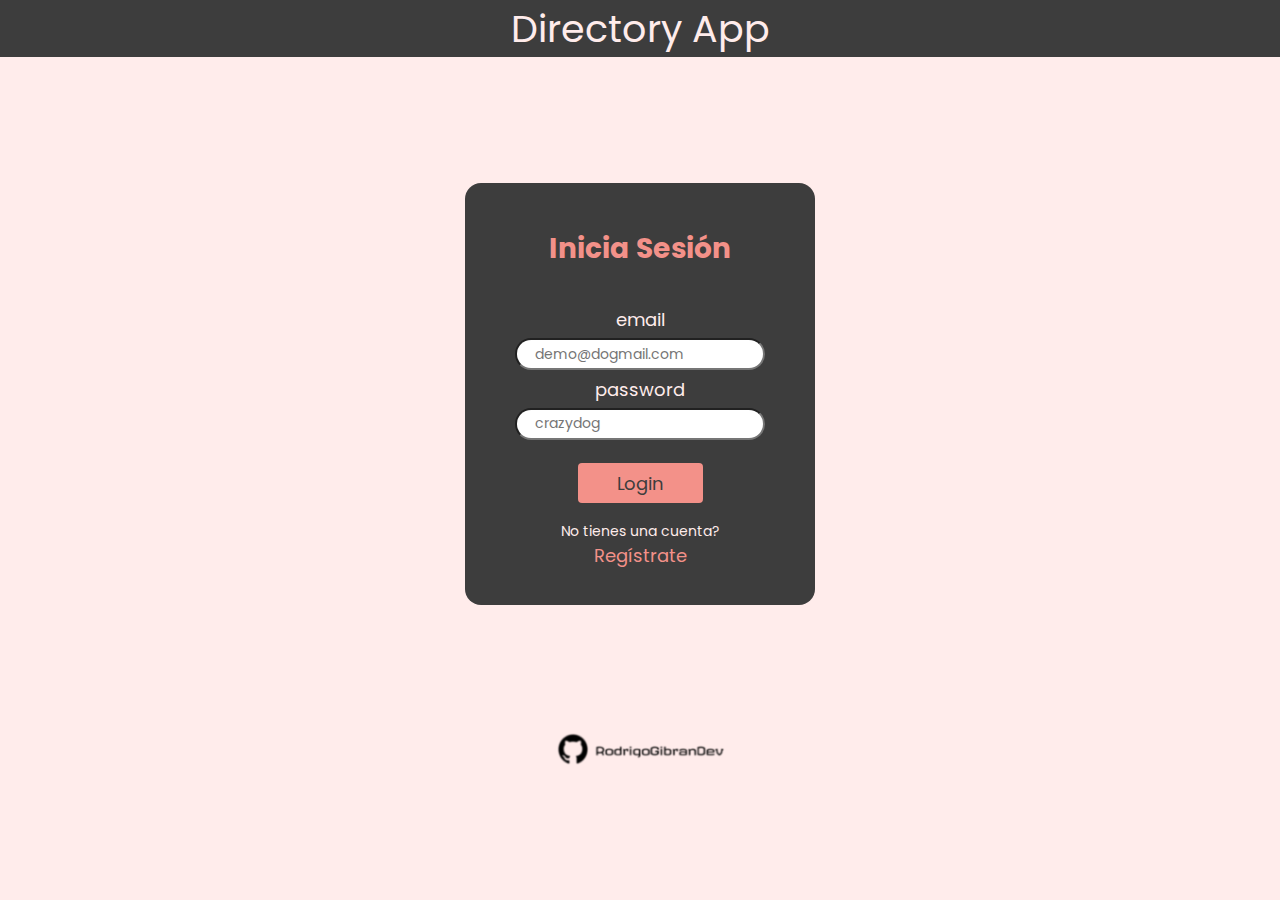
<file: index.html>
<!DOCTYPE html>
<html lang="en">

<head>
    <meta charset="UTF-8">
    <meta http-equiv="X-UA-Compatible" content="IE=edge">
    <meta name="viewport" content="width=device-width, initial-scale=1.0">
    <link rel="preconnect" href="https://fonts.googleapis.com">
    <link rel="preconnect" href="https://fonts.gstatic.com" crossorigin>
    <link rel="stylesheet" href="https://fonts.googleapis.com/icon?family=Material+Icons">
    <link href="https://fonts.googleapis.com/css2?family=Poppins:wght@500&display=swap" rel="stylesheet">
    <link href="https://fonts.googleapis.com/css?family=Material+Icons|Material+Icons+Outlined|Material+Icons+Two+Tone|Material+Icons+Round|Material+Icons+Sharp" rel="stylesheet">

    <link rel="stylesheet" href="styles.css">
    <title>Mongo CRUD</title>
</head>

<body>
    <header>Directory App</header>
    <div class="main-table">
        <div class="table-control">
            <p>Mis Contactos</p>
            <div class="tc-btns">
                <button id="Add" class="material-icons" href="./new-user.html">person_add_alt</button>
            </div>
        </div>
        <div class="table">
            <div class="table-title">
                <p>Name</p>
                <p>e-mail</p>
                <p>Phone</p>
                <p>Actions</p>
            </div>
            <div id="table-body">

            </div>
            <div class="pagination">
                <div id="showing">

                </div>
                <div class="pagination-control">
                    <button class="pg-ctrl" id="previous">Anterior</button>
                    <button class="pg-ctrl" id="next">Siguiente</button>
                </div>
            </div>
        </div>
    </div>
    <footer>
        <a href="https://github.com/The-Cyber-Tiger">
            <img src="./RGDev.png" alt="RodrigoGibranDev" id="rgdev">
        </a>
    </footer>
    <script src="./app.js" type="module"></script>
</body>

</html>
</file>
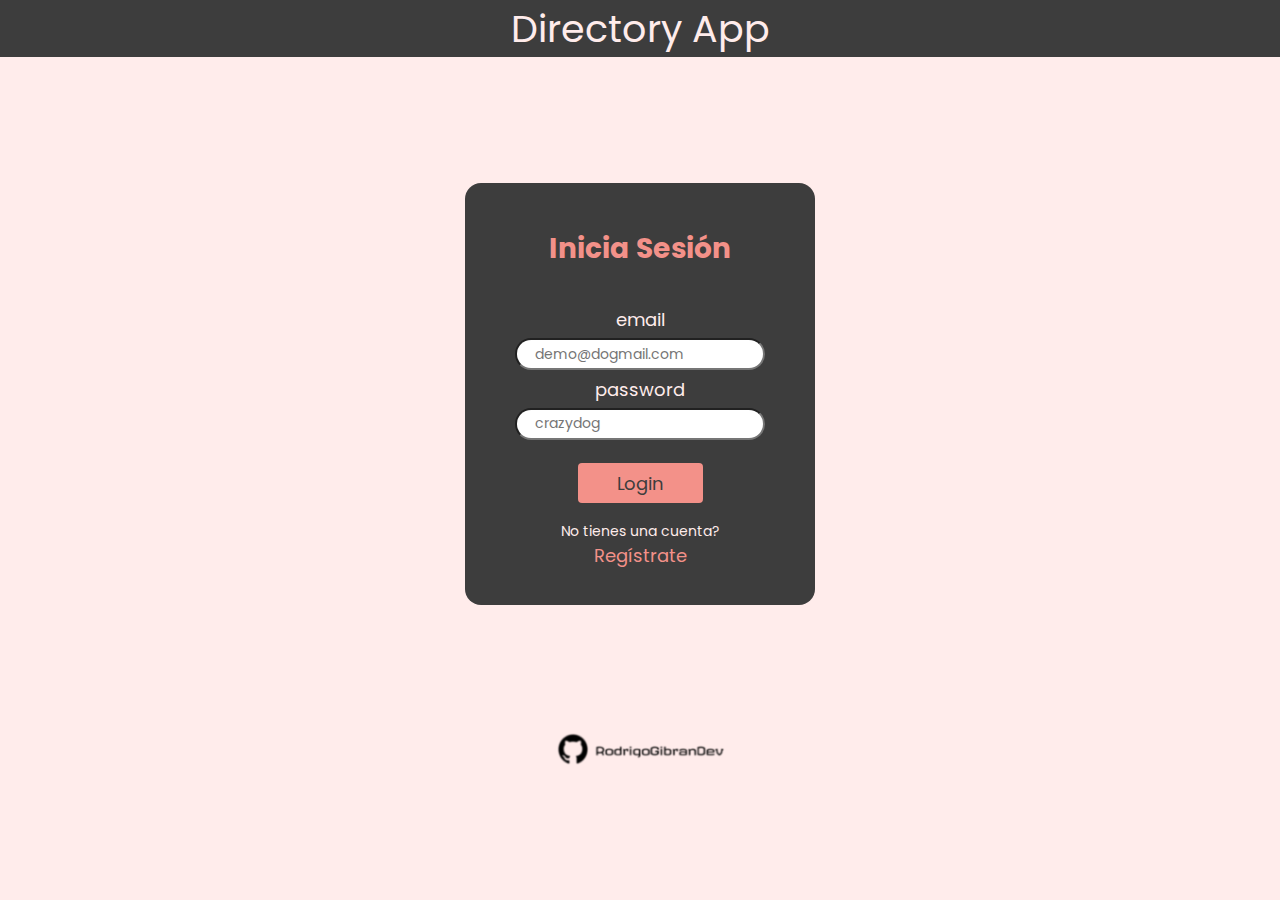
<file: pages/edit-user.html>
<!DOCTYPE html>
<html lang="en">

<head>
    <meta charset="UTF-8">
    <meta http-equiv="X-UA-Compatible" content="IE=edge">
    <meta name="viewport" content="width=device-width, initial-scale=1.0">
    <link rel="preconnect" href="https://fonts.googleapis.com">
    <link rel="preconnect" href="https://fonts.gstatic.com" crossorigin>
    <link rel="stylesheet" href="https://fonts.googleapis.com/icon?family=Material+Icons">
    <link href="https://fonts.googleapis.com/css2?family=Poppins:wght@500&display=swap" rel="stylesheet">

    <link rel="stylesheet" href="../styles.css">

    <title>Mongo CRUD</title>

</head>

<body>

    <header><a href="../index.html">Directory App</a></header>

    <div class="main-table">
        <div class="table-control">
            <p>Editar Usuario</p>
        </div>
        <div class="table">

            <div class="user-form" id="user">

            </div>

        </div>
    </div>
    <footer>
        <a href="https://github.com/The-Cyber-Tiger">
            <img src="../RGDev.png" alt="RodrigoGibranDev" id="rgdev">
        </a>
    </footer>
    <script src="./edit-usr.js" type="module"></script>
</body>

</html>
</file>
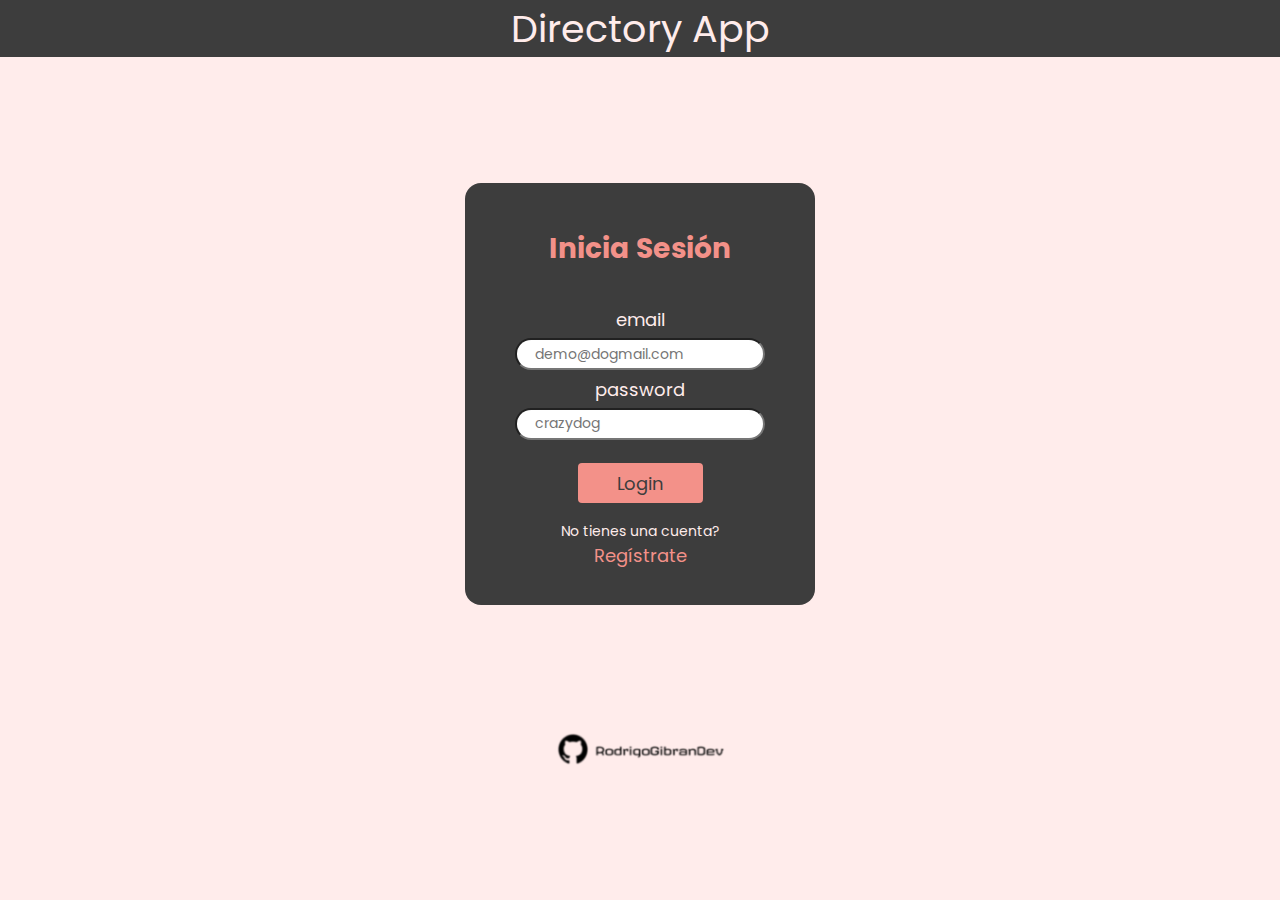
<file: pages/login.html>
<!DOCTYPE html>
<html lang="en">

<head>
    <meta charset="UTF-8">
    <meta http-equiv="X-UA-Compatible" content="IE=edge">
    <meta name="viewport" content="width=device-width, initial-scale=1.0">
    <link rel="preconnect" href="https://fonts.googleapis.com">
    <link rel="preconnect" href="https://fonts.gstatic.com" crossorigin>
    <link rel="stylesheet" href="https://fonts.googleapis.com/icon?family=Material+Icons">
    <link href="https://fonts.googleapis.com/css2?family=Poppins:wght@500&display=swap" rel="stylesheet">
    <link href="https://fonts.googleapis.com/css?family=Material+Icons|Material+Icons+Outlined|Material+Icons+Two+Tone|Material+Icons+Round|Material+Icons+Sharp" rel="stylesheet">

    <link rel="stylesheet" href="../styles.css">
    <title>Mongo CRUD</title>
</head>

<body>
    <header>Directory App</header>
    <div class="login-table">
        <div class="login-box">
            <h2>Inicia Sesión</h2>
            <form id="formLogin">
                <label for="email">email</label>
                <input id="email" type="text" placeholder="demo@dogmail.com">
                <label for="password">password</label>
                <input id="password" type="password" placeholder="crazydog">
                <button id="btnLogin" type="submit">Login</button>
            </form>
            <p>No tienes una cuenta?</p><a href="#">Regístrate</a>
        </div>
    </div>
    <footer>
        <a href="https://github.com/The-Cyber-Tiger">
            <img src="../RGDev.png" alt="RodrigoGibranDev" id="rgdev">
        </a>
    </footer>
    <script src="login.js" type="module"></script>
</body>

</html>
</file>
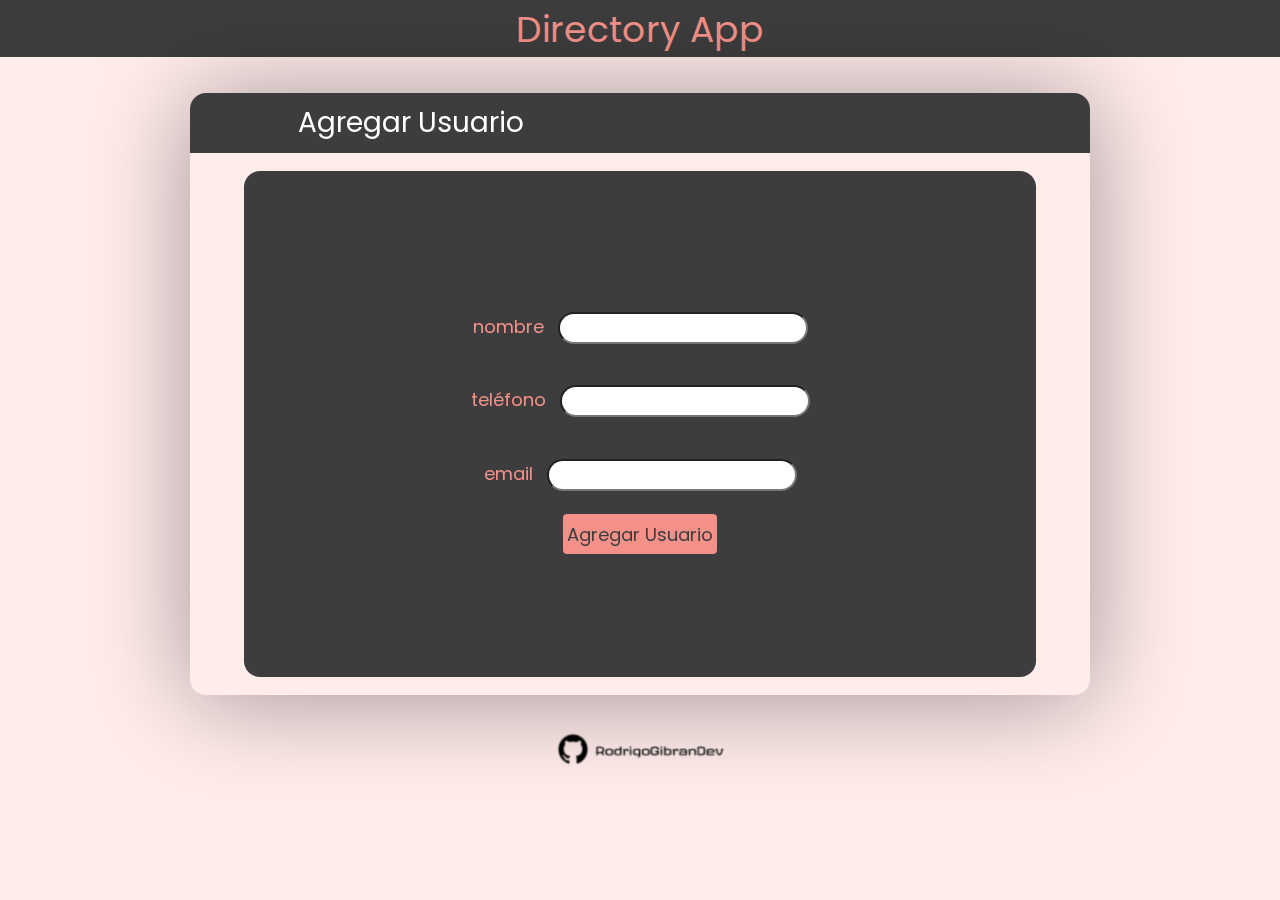
<file: pages/new-user.html>
<!DOCTYPE html>
<html lang="en">

<head>
    <meta charset="UTF-8">
    <meta http-equiv="X-UA-Compatible" content="IE=edge">
    <meta name="viewport" content="width=device-width, initial-scale=1.0">
    <link rel="preconnect" href="https://fonts.googleapis.com">
    <link rel="preconnect" href="https://fonts.gstatic.com" crossorigin>
    <link rel="stylesheet" href="https://fonts.googleapis.com/icon?family=Material+Icons">
    <link href="https://fonts.googleapis.com/css2?family=Poppins:wght@500&display=swap" rel="stylesheet">

    <link rel="stylesheet" href="../styles.css">

    <title>Mongo CRUD</title>

</head>

<body>

    <header><a href="../index.html">Directory App</a></header>

    <div class="main-table">
        <div class="table-control">
            <p>Agregar Usuario</p>
        </div>
        <div class="table">

            <div class="user-form" id="user">




            </div>

        </div>
    </div>
    <footer>
        <a href="https://github.com/The-Cyber-Tiger">
            <img src="../RGDev.png" alt="RodrigoGibranDev" id="rgdev">
        </a>
    </footer>
    <script src="./new-user.js" type="module"></script>
</body>

</html>
</file>
<file: styles.css>
* {
    margin: 0;
    padding: 0;
    box-sizing: border-box;
    font-family: 'Poppins', sans-serif;
    font-size: 18px;
}

:root {
    --phantom-white: #DCDCDC;
    --dark-shadow: #3D3D3D;
    --mamey-gang: #FFECEB;
    --mamey-child: #FFCECA;
    --mamey-boss: #F39189;
    --blue-buddie: #56EAFE;
}

body {
    display: flex;
    flex-direction: column;
    justify-content: space-between;
    align-items: center;
    height: 90vh;
    background-color: var(--mamey-gang);
}

header {
    width: 100%;
    font-size: 38px;
    color: var(--mamey-gang);
    text-align: center;
    background-color: var(--dark-shadow);
}

header a {
    text-decoration: none;
    color: var(--mamey-boss);
    font-size: 36px;
}

.main-table {
    display: flex;
    flex-direction: column;
    margin-top: 2rem;
    background-color: var(--mamey-gang);
    width: 900px;
    height: 735px;
    border-radius: 16px;
    filter: drop-shadow(0px 4px 50px rgba(0, 0, 0, 0.377));
}

.table-control {
    color: var(--phantom-white);
    display: flex;
    align-items: center;
    justify-content: space-between;
    padding: 1rem;
    height: 60px;
    width: 100%;
    border-radius: 16px 16px 0 0;
    background-color: var(--dark-shadow);
}

.table-control p {
    margin-left: 5rem;
    font-size: 28px;
    color: white;
}

button {
    width: auto;
    height: 40px;
    padding: .2rem;
    border: none;
    border-radius: 4px;
    color: white;
    cursor: pointer;
}

button:hover {
    transform: scale(0.95);
}

#Add {
    background-color: var(--mamey-boss);
    color: var(--dark-shadow);
}

.table {
    display: flex;
    flex-direction: column;
    padding: 1rem 3rem;
    height: 100%;
    width: 100%;
}

.table-title {
    display: flex;
    align-items: center;
    justify-content: space-between;
    background-color: var(--mamey-boss);
    height: 50px;
    color: white;
    padding: 1rem 3rem;
    border-radius: 16px 16px 0 0;
    height: 10%;
    width: 100%;
}

#table-body {
    display: flex;
    flex-direction: column;
    background-color: var(--mamey-child);
    height: 80%;
    width: 100%;
}

.eliminar,
.editar {
    color: var(--mamey-boss);
    margin-right: 1rem;
    background-color: var(--dark-shadow);
}

.row-btns {
    display: flex;
    justify-content: space-between;
}

.row-btns a {
    color: var(--dark-shadow);
    cursor: pointer;
    margin-right: 1rem;
}

.rowe {
    width: 100%;
    height: 100%;
    background-color: var(--mamey-child);
    display: flex;
    align-items: center;
    justify-content: space-between;
    padding: 1rem 1.5rem;
}

.pagination {
    display: flex;
    align-items: center;
    justify-content: space-between;
    padding: 1rem 3rem;
    height: 10%;
    border-radius: 0 0 16px 16px;
    background-color: var(--mamey-boss);
}

.pagination p {
    font-size: 14px;
    color: var(--dark-shadow)
}

.pagination-control {
    display: flex;
    justify-content: space-between;
}

.pg-ctrl {
    margin-left: .5rem;
    font-size: 12px;
    height: auto;
    background-color: var(--dark-shadow);
}

footer {
    margin-top: 2rem;
    margin-bottom: 2rem;
    text-align: center;
    width: 100%;
}

#rgdev {
    width: 170px;
}


/* Edit User */

.user-form {
    background-color: var(--dark-shadow);
    width: 100%;
    height: 100%;
    color: var(--mamey-boss);
    border-radius: 16px;
    display: flex;
    flex-direction: column;
    justify-content: center;
    align-items: center;
}

.user-form form {
    display: flex;
    flex-direction: column;
    align-items: center;
    justify-content: center;
    margin: 3rem 0 3rem 0;
}

.inpx {
    margin: 1rem 0 1rem 0rem;
}

.inpx input {
    margin-left: .5rem;
    border-radius: 16px;
    width: 250px;
}


/* login page */

.login-table {
    background-color: var(--dark-shadow);
    width: 350px;
    height: auto;
    margin-top: 2rem;
    border-radius: 16px;
    padding: 2rem;
    color: var(--mamey-gang);
}

.login-box {
    margin-top: .5rem;
    display: flex;
    flex-direction: column;
    align-items: center;
    justify-content: center;
}

.login-box form {
    display: flex;
    flex-direction: column;
    align-items: center;
    justify-content: center;
    color: var(--mamey-gang);
}

.login-box h2 {
    margin-bottom: 2rem;
    font-size: 28px;
    color: var(--mamey-boss);
}

.login-box label,
input {
    margin-bottom: .3rem;
}

input {
    width: 250px;
    border-radius: 16px;
    padding: .2rem 1rem;
    font-size: 14px;
    color: var(--dark-shadow)
}

input:focus {
    outline: none !important;
    border: 1px solid var(--mamey-boss);
    box-shadow: 0 0 10px var(--mamey-boss);
}

.login-box button {
    background-color: var(--mamey-boss);
    color: var(--dark-shadow);
    width: 125px;
    margin: 1rem 0 1rem 0;
}

.login-box p {
    font-size: 14px;
}

.login-box a {
    text-decoration: none;
    color: var(--mamey-boss);
}
footer a{
    cursor: pointer;
}
</file>
